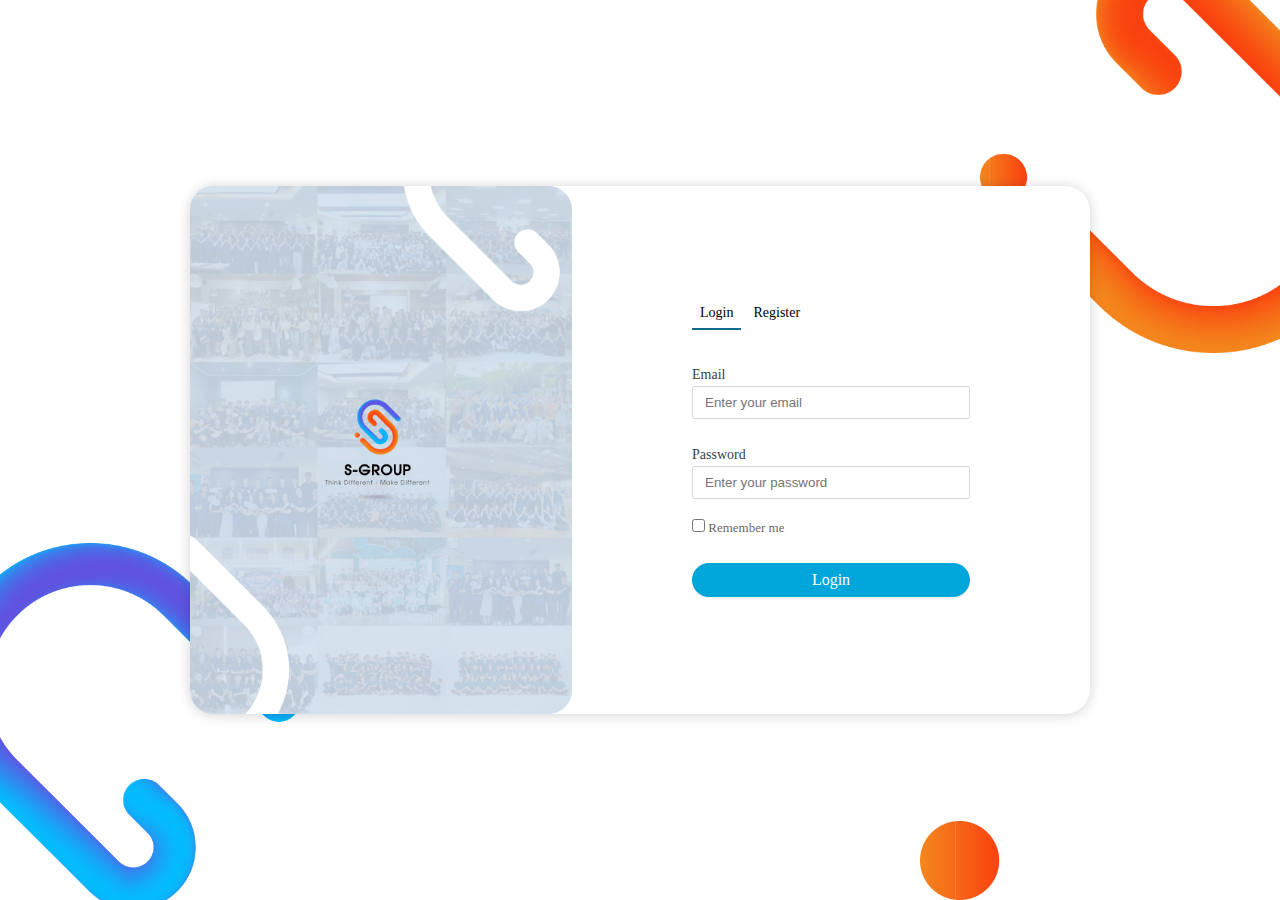
<file: index.html>
<!DOCTYPE html>
<html lang="en">
<head>
    <meta charset="UTF-8">
    <meta name="viewport" content="width=device-width, initial-scale=1.0">
    <link rel="stylesheet" href="assests/css/base.css">
    <link rel="stylesheet" href="assests/css/login.css">

    <title>Login</title>
</head>
<body>
    <div class="app ">
        <div class="app_img">
            <img class="app_img_1" src="./assests/image/Group (2).png" alt="">
            <img class="app_img_2" src="./assests/image/Group 101395.png" alt="">
            <img class="app_img_3" src="./assests/image/rotate.png" alt="">

        </div>
       
        <div class="container">
            <div class="mark_group">
                <img src="./assests/image/Mask group.png" alt="">
            </div>
            <form class="login_form">
                <div class="login_wrapper">
                    <div class="login_header">
                        <span class="login">Login</span>
                        <span>Register</span>
                    </div>
                    <div class="login-email_container">
                        <label class="login_email-label"  for="login_email">Email</label>
                        <input type="email" id="login_email"  placeholder="Enter your email" autocomplete="email">
                        <span id="emailError" class="error"></span>
                    </div>
                    <div class="login-password_container">
                        <label class="login_password-label" for="login_password">Password</label>
                        <input type="password" id="login_password" placeholder="Enter your password" autocomplete="current-password">
                        <span id="passwordError" class="error"></span>
                    </div>
                    <div class="login-remeber">
                        <input type="checkbox" name="" id="remember_me">
                        <label for="remember_me">Remember me</label>
                    </div>
                    <div class="btn-login">
                        Login
                    </div>
                </div>
            </form>
        </div>
    </div>
</body>
<script src="./main.js"></script>
</html>
</file>
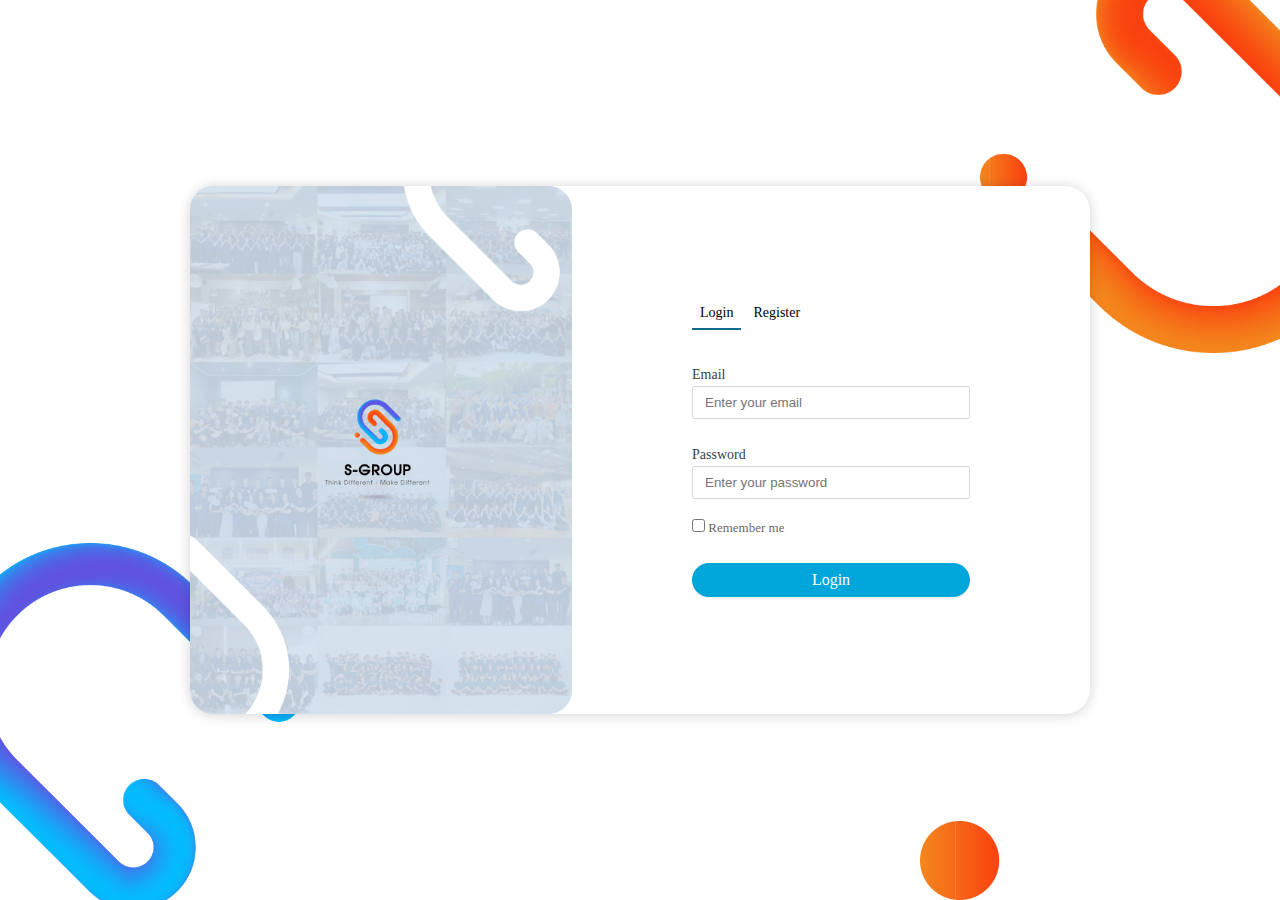
<file: task.html>
<!DOCTYPE html>
<html lang="en">

<head>
    <meta charset="UTF-8">
    <meta name="viewport" content="width=device-width, initial-scale=1.0">
    <title>Task</title>
    <link rel="stylesheet" href="./assests//css/base.css">
    <link rel="stylesheet" href="./assests//css/task.css">
    <link rel="stylesheet" href="./assests/css/grid.css">
    <link rel="stylesheet" href="https://cdnjs.cloudflare.com/ajax/libs/font-awesome/4.7.0/css/font-awesome.min.css">
</head>

<body>
    
    <div class="popup-container hidden">
        <div class="popup-main">
            <h1 style="margin-bottom: 8px; text-align: center;">Add new todo</h1>
            <input type="text" id="field-category" placeholder="Category Etc: Marketing" >
            <input type="text" id="field-title" placeholder="Title" >
            <textarea name="" id="field-content" cols="30" rows="10" placeholder="Content"></textarea>
            
            <button onclick="onCreate()">Submit</button>
        </div>
    </div>
    <div class="popup-container edit-popup hidden">
        <div class="popup-main popup-main2">
            <input type="hidden" id="edit-task-index">
            <h1 style="margin-bottom: 8px; text-align: center;">Edit Todo</h1>
            <input type="text" id="edit-field-category" placeholder="Category Etc: Marketing">
            <input type="text" id="edit-field-title" placeholder="Title">
            <textarea name="" id="edit-field-content" cols="30" rows="10" placeholder="Content"></textarea>
            <div class="checkbox-radio">
                <div class="radio">
                    <input type="radio" name="radio" id="todo" value="ToDo">
                    <label for="todo">ToDo</label>

                </div>
                <div class="radio">
                    <input type="radio" name="radio" id="doing" value="Doing">
                    <label for="doing">Doing</label>
                </div>
                <div class="radio">
                    <input type="radio" name="radio" id="completed" value="Completed">
                    <label for="completed">Completed</label>
                </div>
                <div class="radio">
                    <input type="radio" name="radio" id="blocked" value="Blocked">
                    <label for="blocked">Blocked</label>
                </div>
            </div>

            <button style="margin-top: 8px;" onclick="onUpdate()">Update</button>
        </div>
    </div>



    <div class="app grid wide">
        <div class="header-logout" id="logoutButton">
            <i style="font-size:24px" class="fa">&#xf08b;</i>
            <span>Logout</span>
        </div>
        <div class="header ">
            <img src="./assests/image/Frame 101373.png" alt="">
            <div class="header-text" id="newTaskButton">
                <img src="./assests/icon/plus.svg" alt="">
                New task
            </div>
        </div>

        <div class="container row">
            <div class="todo-container col l-3 c-12 m-6 ">
                <div class="todo todo-list">
                    <span class="text">Todo</span>
                    <div class="number-box">
                        <span class="number-text">3</span>
                    </div>
                    
                </div>
                <div class="line todo">
    
                </div>
                <div class="todo-box box-container">
                </div>
    
            </div>
            
            <div class="doing-container col l-3 c-12 m-6 ">
                <div class="doing todo-list">
                    <span class="text">Doing</span>
                    <div class="number-box">
                        <span class="number-text">3</span>
                    </div>
                
                </div>
                <div class="line doing">
    
                </div>
                <div class="doing-box box-container">
                </div>
            </div>
            <div class="completed-container col l-3 c-12 m-6 ">
                <div class="completed todo-list">
                    <span class="text">Completed</span>
                    <div class="number-box">
                        <span class="number-text">3</span>
                    </div>
                </div>
                <div class="line completed">
    
                </div>
                <div class="completed-box box-container">

                </div>
            </div>
            <div class="blocked-container col l-3 c-12 m-6 ">
                <div class="blocked todo-list ">
                    <span class="text">Blocked</span>
                    <div class="number-box">
                        <span class="number-text">3</span>
                    </div>
                </div>
                <div class="line blocked">
    
                </div>
                <div class="blocked-box box-container">


                </div>
            </div>
            
        </div>

    </div>
    </div>
</body>
<script src="./task.js"></script>

</html>
</file>
<file: assests/css/base.css>
/* .wrapper {
    width: 1280px;
    height: 1024px;
} */
*{
    padding: 0;
    margin: 0;
    box-sizing: border-box;
}
/* html,
body {
    font-family: "Plus Jakarta Sans";
    font-size: 14px;
} */
</file>
<file: assests/css/login.css>
.app {
    display: flex;
    justify-content: center;
    align-items: center;
    height: 100vh;
    /* Sử dụng chiều cao của cửa sổ trình duyệt */
    background-color: #FFF;
    /* Màu nền tổng thể */
    position: relative;
}

.app_img_1 {
    position: absolute;
    left: 0;
    bottom: 0;
    width: 300px;
}

.app_img_2 {
    position: absolute;
    top: 0;
    right: 0;
    width: 300px;
}

.app_img_3 {
    position: absolute;
    bottom: 0px;
    right: 280px;
}

.container {
    width: 900px;
    height: auto;
    display: flex;
    padding-right: 120px;
    align-items: center;
    justify-content: center;
    gap: 120px;
    z-index: 1;

    border-radius: 25px;
    background: #FFF;
    box-shadow: 0px 1px 13px 0px rgba(0, 0, 0, 0.18);

}

.mark_group {
    display: flex;
}

.mark_group img {
    max-width: 100%;
    /* Hình ảnh không vượt quá kích thước container */
    height: auto;
    /* Đảm bảo tỷ lệ khung hình bảo toàn */
    flex-shrink: 0;
    border-radius: 24px;
    background: rgba(209, 223, 236, 0.90);
}

.login_header {
    padding-bottom: 40px;
}

.login_header span {
    padding: 8px;
    color: #000;
    font-family: "Plus Jakarta Sans";
    font-size: 14px;
    font-style: normal;
    font-weight: 500;
    line-height: 22px;
}

.login_header .login {
    border-bottom: 2px solid #11698E;
}

.login-email_container {
    padding-bottom: 20px;
}

.login_email-label,
.login_password-label {
    color: #393F44;

    font-family: "Plus Jakarta Sans";
    font-size: 14px;
    font-style: normal;
    font-weight: 500;
    line-height: 22px;
}


#login_email,
#login_password {
    width: 278px;
    padding: 8px 12px;
    border-radius: 2px;
    border: 1px solid #D9D9D9;
    background: var(--White, #FFF);

}

.login-remeber {
    color:  rgba(0, 0, 0, 0.65);
    font-family: Roboto;
    font-size: 13px;
    font-style: normal;
    font-weight: 400;
    line-height: 22px;
    margin-top: 18px;
}

.btn-login {
    width: 100%;
    margin-top: 5px;
    padding: 8px 15px;
    border-radius: 41px;
    background: #00A6DA;

    /* drop-shadow/button-primary */
    box-shadow: 0px 2px 0px 0px rgba(0, 0, 0, 0.04);
    color: #fff;
    border: none;
    cursor: pointer;
    transition: background-color 0.3s ease;
    text-align: center;
    margin-top: 24px;
}

.btn-login:hover {
    background-color: #0056b3;
    /* Màu nền xanh nhạt khi hover */
}

.error {
    color: #FF0000; 
    font-size: 12px;
    font-family: Arial, sans-serif;
    margin-top: 5px; 
    display: block; /* Hiển thị lỗi dưới dạng block để nó nằm dưới input field */
}
/* Mobile */

@media (max-width: 46.1875em) {
    .container {
        width: 100%;
        height: 70%;
    }
}
</file>
<file: assests/css/task.css>
.app {
    height: 100vh;
    background-color: #FFF;
    /* Màu nền tổng thể */
}



.todo-list {
    border-radius: 4px;
    width: 100%;
    height: 34px;
    display: flex;
    align-items: center;
    justify-content: space-between;
    /* margin-right: 44px; */
}

.text {
    color: #FFF;
    margin-left: 10px;
    text-align: center;
    font-family: "Plus Jakarta Sans";
    font-size: 16px;
    font-style: normal;
    font-weight: 700;
    line-height: normal;

}

.number-box {
    border-radius: 4px;
    width: 28px;
    height: 20px;
    display: flex;
    align-items: center;
    justify-content: center;
    margin-left: -50px;
}

.number-text {
    color: #FFF;
    text-align: center;
    font-family: "Plus Jakarta Sans";
    font-size: 14px;
    font-style: normal;
    font-weight: 700;
    line-height: normal;
}

.todo {
    background: #00A6DA;

}

.todo .text {
    margin-right: 188px;
}

.todo .number-box {
    background: #00CDDA;
}

.doing {
    background: rgba(204, 172, 3, 0.56);
}

.doing .text {
    margin-right: 182px;
}

.doing .number-box {
    background: #DAB700;
}

.completed {
    background: #3BC057;
}

.completed .text {
    margin-right: 148px;
}

.completed .number-box {
    background: #69CE7E;
}

.blocked {
    background: #E74C3C;
}

.blocked .text {
    margin-right: 172px;
}

.blocked .number-box {
    background: #ec3520;
}

.line {
    width: 100%;
    height: 2px;
    margin-top: 10px;
    margin-right: 46px;
}

/* Styles for task boxes */
.box {
    width: 100%;
    height: 216px;
    background-color: #FFF;
    border-radius: 10px; /* Làm cong góc */
    margin-top: 10px; /* Tạo khoảng cách với box trên đó */
    box-shadow: 0 2px 6px rgba(0, 0, 0, .1), 0 8px 20px rgba(0, 0, 0, .1); /* Đổ bóng */
    padding: 10px; /* Thêm padding để tạo khoảng cách với nội dung bên trong box */
}



.category {
    color: #4D8EFF;
    font-family: "Plus Jakarta Sans";
    font-size: 14px;
    font-style: normal;
    font-weight: 700;
    line-height: normal;
    text-decoration-line: underline;
    padding: 10px;
    cursor: pointer;
    display: flex;
    justify-content: space-between;
}

.category img {
    width: 18px;
    height: 18.228px;
}

.title-line {
    width: 80%;
    height: 1px;
    background: #DBDBDB;
}

.title {
    color: #393939;
    font-family: "Plus Jakarta Sans";
    font-size: 16px;
    font-style: normal;
    font-weight: 700;
    line-height: normal;
    padding: 10px;

}

.content {
    color: #5A5C63;
    font-family: "Plus Jakarta Sans";
    font-size: 14px;
    font-style: normal;
    font-weight: 400;
    line-height: normal;
    padding: 10px;
}

.date-time {
    color: #5A5C63;

    font-family: "Plus Jakarta Sans";
    font-size: 11px;
    font-style: normal;
    font-weight: 400;
    line-height: normal;
    padding: 10px;
    display: flex;
    align-items: center;

}

.date-time img {
    width: 16px;
    height: 16px;
    margin-right: 4px;
}

.header { 
    display: flex;
    justify-content: space-between;
    align-items: center;
}
.header-logout{
    cursor: pointer;
    display: flex;
    align-items: center;
    justify-content: flex-end;
}

.header-text {
    display: flex;
    align-items: center;
    justify-content: center;
    /* margin-right: 60px; */
    margin-top: 60px;
    cursor: pointer;
}

.header>img {
    padding-top: 20px;
}

.popup-container {
    position: fixed;
    top: 0;
    left: 0;
    width: 100%;
    height: 100%;
    display: flex;
    justify-content: center;
    align-items: center;
    background-color: rgba(0, 0, 0, 0.5);
    /* Đặt màu nền với độ trong suốt */
    z-index: 9999;
    /* Đảm bảo popup hiển thị trên các phần khác */
}

.popup-main {
    padding: 20px;
    /* Tăng khoảng cách giữa nội dung và khung popup */
    border-radius: 10px;
    /* Làm cong góc cho khung popup */
    width: 500px;
    /* Đặt chiều rộng khung popup */
    background-color: #ffffff;
    /* Màu nền của khung popup */
    box-shadow: 0 0 10px rgba(0, 0, 0, 0.3);
    /* Đổ bóng cho khung popup */
}

.popup-main h1 {
    margin-top: 0;
    /* Loại bỏ khoảng cách trên đầu tiêu đề */
    font-size: 20px;
    /* Cỡ chữ cho tiêu đề */
}

.popup-main input[type="text"],
.popup-main textarea {
    width: 100%;
    /* Đặt chiều rộng cho các input và textarea */
    margin-bottom: 10px;
    /* Khoảng cách giữa các input và textarea */
    padding: 10px;
    /* Khoảng cách nội dung với viền của input và textarea */
    border: 1px solid #ccc;
    /* Đặt viền cho input và textarea */
    border-radius: 5px;
    /* Làm cong góc cho input và textarea */
}

.popup-main textarea {
    height: 80px;
}

.popup-main button {
    width: 100%;
    /* Đặt chiều rộng cho nút */
    padding: 10px;
    /* Khoảng cách nội dung với viền của nút */
    border: none;
    /* Loại bỏ viền của nút */
    border-radius: 5px;
    /* Làm cong góc cho nút */
    background-color: #007bff;
    /* Màu nền của nút */
    color: #ffffff;
    /* Màu chữ của nút */
    cursor: pointer;
    /* Đổi hình con trỏ khi di chuột qua nút */
}

.popup-main button:hover {
    background-color: #0056b3;
    /* Màu nền của nút khi di chuột qua */
}

.checkbox-radio {
    display: flex;
    justify-content: space-around;
}

.popup-main input[type="radio"] {
    margin-right: 4px;
}

.hidden {
    display: none;
}

.todo-container {
    display: flex;
    flex-direction: column;
    /* justify-content: space-between; */
}

.doing-container {
    display: flex;
    flex-direction: column;
}

.completed-container {
    display: flex;
    flex-direction: column;
}

.blocked-container {
    display: flex;
    flex-direction: column;
}

.box-container {
    width: 100%;
    max-height: 400px;
    /* height: 1000px; */
    /* background-color: #0056b3; */
    overflow-y: auto;
    overflow-x: hidden;
}


.input-error {
    border: 1px solid #ff0000 !important;
    /* Red border color */
}

/* Tablet */

@media (min-width:740px) and (max-width: 1023px) {
    .completed-container {
        margin-top: 40px;
    }

    .blocked-container {
        margin-top: 40px;
    }

}

/* Mobile */
@media (max-width: 739px) {

    .header{
        flex-direction: column;
    }
    .header-text{
        margin: 20px 0; /* Thay đổi margin để tạo khoảng cách */
        padding: 10px 20px; /* Thêm padding để tạo khoảng cách và định dạng */
        border: 1px solid #ccc; /* Thêm viền */
        border-radius: 5px; /* Làm cong góc */
        /* margin-bottom: 40px; */
    }
    .popup-main{
        width: 350px;
    }
}

/* Cập nhật CSS cho task box khi được kéo */
.box.dragging {
    opacity: 0.5; /* Giảm độ trong suốt của task box khi kéo */
    /* Thêm các hiệu ứng thị giảm kích thước, shadow, v.v. tùy ý */
}
</file>
<file: assests/css/grid.css>
.grid {
    width: 100%;
    display: block;
    padding: 0;
}

.grid.wide {
    max-width: 1200px;
    margin: 0 auto;
}

.row {
    display: flex;
    flex-wrap: wrap;
    margin-left: -4px;
    margin-right: -4px;
}

.row.no-gutters {
    margin-left: 0;
    margin-right: 0;
}

.col {
    padding-left: 4px;
    padding-right: 4px;
}

.row.no-gutters .col {
    padding-left: 0;
    padding-right: 0;
}

.c-0 {
    display: none;
}

.c-1 {
    flex: 0 0 8.33333%;
    max-width: 8.33333%;
}

.c-2 {
    flex: 0 0 16.66667%;
    max-width: 16.66667%;
}

.c-3 {
    flex: 0 0 25%;
    max-width: 25%;
}

.c-4 {
    flex: 0 0 33.33333%;
    max-width: 33.33333%;
}

.c-5 {
    flex: 0 0 41.66667%;
    max-width: 41.66667%;
}

.c-6 {
    flex: 0 0 50%;
    max-width: 50%;
}

.c-7 {
    flex: 0 0 58.33333%;
    max-width: 58.33333%;
}

.c-8 {
    flex: 0 0 66.66667%;
    max-width: 66.66667%;
}

.c-9 {
    flex: 0 0 75%;
    max-width: 75%;
}

.c-10 {
    flex: 0 0 83.33333%;
    max-width: 83.33333%;
}

.c-11 {
    flex: 0 0 91.66667%;
    max-width: 91.66667%;
}

.c-12 {
    flex: 0 0 100%;
    max-width: 100%;
}

.c-o-1 {
    margin-left: 8.33333%;
}

.c-o-2 {
    margin-left: 16.66667%;
}

.c-o-3 {
    margin-left: 25%;
}

.c-o-4 {
    margin-left: 33.33333%;
}

.c-o-5 {
    margin-left: 41.66667%;
}

.c-o-6 {
    margin-left: 50%;
}

.c-o-7 {
    margin-left: 58.33333%;
}

.c-o-8 {
    margin-left: 66.66667%;
}

.c-o-9 {
    margin-left: 75%;
}

.c-o-10 {
    margin-left: 83.33333%;
}

.c-o-11 {
    margin-left: 91.66667%;
}

/* >= Tablet */
@media (min-width: 740px) {
    .row {
        margin-left: -8px;
        margin-right: -8px;
    }

    .col {
        padding-left: 8px;
        padding-right: 8px;
    }

    .m-0 {
        display: none;
    }

    .m-1,
    .m-2,
    .m-3,
    .m-4,
    .m-5,
    .m-6,
    .m-7,
    .m-8,
    .m-9,
    .m-10,
    .m-11,
    .m-12 {
        display: block;
    }

    .m-1 {
        flex: 0 0 8.33333%;
        max-width: 8.33333%;
    }

    .m-2 {
        flex: 0 0 16.66667%;
        max-width: 16.66667%;
    }

    .m-3 {
        flex: 0 0 25%;
        max-width: 25%;
    }

    .m-4 {
        flex: 0 0 33.33333%;
        max-width: 33.33333%;
    }

    .m-5 {
        flex: 0 0 41.66667%;
        max-width: 41.66667%;
    }

    .m-6 {
        flex: 0 0 50%;
        max-width: 50%;
    }

    .m-7 {
        flex: 0 0 58.33333%;
        max-width: 58.33333%;
    }

    .m-8 {
        flex: 0 0 66.66667%;
        max-width: 66.66667%;
    }

    .m-9 {
        flex: 0 0 75%;
        max-width: 75%;
    }

    .m-10 {
        flex: 0 0 83.33333%;
        max-width: 83.33333%;
    }

    .m-11 {
        flex: 0 0 91.66667%;
        max-width: 91.66667%;
    }

    .m-12 {
        flex: 0 0 100%;
        max-width: 100%;
    }

    .m-o-1 {
        margin-left: 8.33333%;
    }

    .m-o-2 {
        margin-left: 16.66667%;
    }

    .m-o-3 {
        margin-left: 25%;
    }

    .m-o-4 {
        margin-left: 33.33333%;
    }

    .m-o-5 {
        margin-left: 41.66667%;
    }

    .m-o-6 {
        margin-left: 50%;
    }

    .m-o-7 {
        margin-left: 58.33333%;
    }

    .m-o-8 {
        margin-left: 66.66667%;
    }

    .m-o-9 {
        margin-left: 75%;
    }

    .m-o-10 {
        margin-left: 83.33333%;
    }

    .m-o-11 {
        margin-left: 91.66667%;
    }
}

/* PC medium resolution > */
@media (min-width: 1113px) {
    .row {
        margin-left: -12px;
        margin-right: -12px;
    }

    .row.sm-gutter {
        margin-left: -5px;
        margin-right: -5px;
    }

    .col {
        padding-left: 12px;
        padding-right: 12px;
    }

    .row.sm-gutter .col {
        padding-left: 5px;
        padding-right: 5px;
    }

    .l-0 {
        display: none;
    }

    .l-1,
    .l-2,
    .l-2-4,
    .l-3,
    .l-4,
    .l-5,
    .l-6,
    .l-7,
    .l-8,
    .l-9,
    .l-10,
    .l-11,
    .l-12 {
        display: block;
    }

    .l-1 {
        flex: 0 0 8.33333%;
        max-width: 8.33333%;
    }

    .l-2 {
        flex: 0 0 16.66667%;
        max-width: 16.66667%;
    }

    .l-2-4 {
        flex: 0 0 20%;
        max-width: 20%;
    }

    .l-3 {
        flex: 0 0 25%;
        max-width: 25%;
    }

    .l-4 {
        flex: 0 0 33.33333%;
        max-width: 33.33333%;
    }

    .l-5 {
        flex: 0 0 41.66667%;
        max-width: 41.66667%;
    }

    .l-6 {
        flex: 0 0 50%;
        max-width: 50%;
    }

    .l-7 {
        flex: 0 0 58.33333%;
        max-width: 58.33333%;
    }

    .l-8 {
        flex: 0 0 66.66667%;
        max-width: 66.66667%;
    }

    .l-9 {
        flex: 0 0 75%;
        max-width: 75%;
    }

    .l-10 {
        flex: 0 0 83.33333%;
        max-width: 83.33333%;
    }

    .l-11 {
        flex: 0 0 91.66667%;
        max-width: 91.66667%;
    }

    .l-12 {
        flex: 0 0 100%;
        max-width: 100%;
    }

    .l-o-1 {
        margin-left: 8.33333%;
    }

    .l-o-2 {
        margin-left: 16.66667%;
    }

    .l-o-3 {
        margin-left: 25%;
    }

    .l-o-4 {
        margin-left: 33.33333%;
    }

    .l-o-5 {
        margin-left: 41.66667%;
    }

    .l-o-6 {
        margin-left: 50%;
    }

    .l-o-7 {
        margin-left: 58.33333%;
    }

    .l-o-8 {
        margin-left: 66.66667%;
    }

    .l-o-9 {
        margin-left: 75%;
    }

    .l-o-10 {
        margin-left: 83.33333%;
    }

    .l-o-11 {
        margin-left: 91.66667%;
    }
}

/* Tablet - PC low resolution */
@media (min-width: 740px) and (max-width: 1023px) {
    .wide {
        width: 644px;
    }
}

/* > PC low resolution */
@media (min-width: 1024px) and (max-width: 1239px) {
    .wide {
        width: 984px;
    }

    .wide .row {
        margin-left: -12px;
        margin-right: -12px;
    }

    .wide .row.sm-gutter {
        margin-left: -5px;
        margin-right: -5px;
    }

    .wide .col {
        padding-left: 12px;
        padding-right: 12px;
    }

    .wide .row.sm-gutter .col {
        padding-left: 5px;
        padding-right: 5px;
    }

    .wide .l-0 {
        display: none;
    }

    .wide .l-1,
    .wide .l-2,
    .wide .l-2-4,
    .wide .l-3,
    .wide .l-4,
    .wide .l-5,
    .wide .l-6,
    .wide .l-7,
    .wide .l-8,
    .wide .l-9,
    .wide .l-10,
    .wide .l-11,
    .wide .l-12 {
        display: block;
    }

    .wide .l-1 {
        flex: 0 0 8.33333%;
        max-width: 8.33333%;
    }

    .wide .l-2 {
        flex: 0 0 16.66667%;
        max-width: 16.66667%;
    }

    .wide .l-2-4 {
        flex: 0 0 20%;
        max-width: 20%;
    }

    .wide .l-3 {
        flex: 0 0 25%;
        max-width: 25%;
    }

    .wide .l-4 {
        flex: 0 0 33.33333%;
        max-width: 33.33333%;
    }

    .wide .l-5 {
        flex: 0 0 41.66667%;
        max-width: 41.66667%;
    }

    .wide .l-6 {
        flex: 0 0 50%;
        max-width: 50%;
    }

    .wide .l-7 {
        flex: 0 0 58.33333%;
        max-width: 58.33333%;
    }

    .wide .l-8 {
        flex: 0 0 66.66667%;
        max-width: 66.66667%;
    }

    .wide .l-9 {
        flex: 0 0 75%;
        max-width: 75%;
    }

    .wide .l-10 {
        flex: 0 0 83.33333%;
        max-width: 83.33333%;
    }

    .wide .l-11 {
        flex: 0 0 91.66667%;
        max-width: 91.66667%;
    }

    .wide .l-12 {
        flex: 0 0 100%;
        max-width: 100%;
    }

    .wide .l-o-1 {
        margin-left: 8.33333%;
    }

    .wide .l-o-2 {
        margin-left: 16.66667%;
    }

    .wide .l-o-3 {
        margin-left: 25%;
    }

    .wide .l-o-4 {
        margin-left: 33.33333%;
    }

    .wide .l-o-5 {
        margin-left: 41.66667%;
    }

    .wide .l-o-6 {
        margin-left: 50%;
    }

    .wide .l-o-7 {
        margin-left: 58.33333%;
    }

    .wide .l-o-8 {
        margin-left: 66.66667%;
    }

    .wide .l-o-9 {
        margin-left: 75%;
    }

    .wide .l-o-10 {
        margin-left: 83.33333%;
    }

    .wide .l-o-11 {
        margin-left: 91.66667%;
    }
}
</file>
